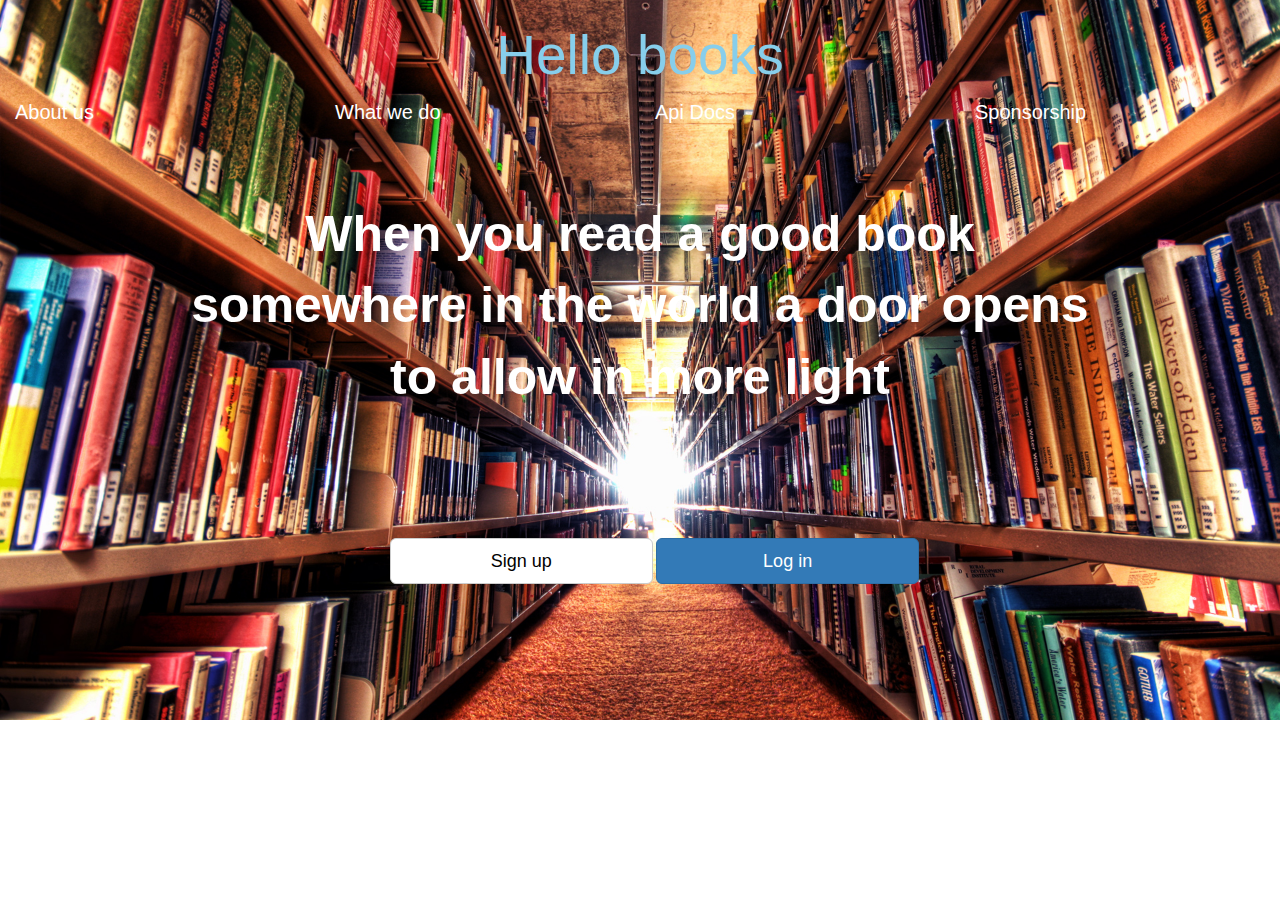
<file: index.html>
<!DOCTYPE html>

<html>
<head>
<link rel="stylesheet" href="https://maxcdn.bootstrapcdn.com/bootstrap/3.3.7/css/bootstrap.min.css">
<script src="https://ajax.googleapis.com/ajax/libs/jquery/3.2.1/jquery.min.js"></script>
<script src="https://maxcdn.bootstrapcdn.com/bootstrap/3.3.7/js/bootstrap.min.js"></script>
<link rel="stylesheet" href="https://cdnjs.cloudflare.com/ajax/libs/font-awesome/4.7.0/css/font-awesome.min.css">
<link rel="stylesheet" type="text/css" href="./styles/landing.css">
</head>
<body>
<div class="container-fluid">
<h2 style="color: skyblue" class="text-center">Hello books</h2>
<nav class="row">
  <a href=""><p class="col-xs-3" style="color:white">About us</p></a>
  <a href=""><p class="col-xs-3" style="color:white">What we do</p></a>
  <a href=""><p class="col-xs-3" style="color:white">Api Docs</p></a>
  <a href=""><p class="col-xs-3" style="color:white">Sponsorship</p></a>
</nav>
<div class="container slideshow-container">

<div class="mySlides fades">
  <div class="text-center"> <b>When you read a good book<br> somewhere in the world a door opens<br> to allow in more light<b></b></div>
</div>

<div class="mySlides fades">
  <div class="text-center"><b>Literacy is a bridge<br> from misery to<br> hope<b></b></div>
</div>

<div class="mySlides fades">
  <div class="text-center"><b>I have always imagined<br> that paradise will be<br> a kind of library<b></div>
</div>

</div>
<div class="btn-group-lg buttons">
	<button type="button" class="btn btn-default signup" data-toggle="modal" data-target="#myModal">Sign up</button>
	<button type="button" class="btn btn-primary login" data-toggle="modal" data-target="#myModal2">Log in</button>
</div>

<div id="myModal" class="modal fade" role="dialog">
  <div class="modal-dialog modal-sm">

    <!-- Modal content-->
    <div class="modal-content">
      <div class="modal-header">
        <button type="button" class="close" data-dismiss="modal">&times;</button>
        <h4 class="modal-title text-center">Sign Up</h4>
      </div>
      <div class="modal-body">
        <form class="form-group">
          <label>First name</label>
          <input type="text" name="surname" class="form-control" placeholder="first name"><br>
          <label>Other name</label>
          <input type="text" name="othername" class="form-control" placeholder="other name"><br>
          <label>Preferred Username</label>
          <input type="email" name="Username" class="form-control" placeholder="e.g lovelygurl"><br>
          <label>Email</label>
          <input type="email" name="email" class="form-control" placeholder="efosky@gmail.com"><br>
          <label>Password</label>
          <input type="password" name="password" class="form-control" placeholder="password"><br>
          <label>Retype Password</label>
          <input type="password" name="repassword" class="form-control" placeholder="retype pass"><br>
          <button value="submit" class="btn btn-success reg"><a href="./pages/userdashboard.html">SIGN UP</a></button><br>
          <p class="text-center">Already Registered? <a href=""><span data-toggle="modal" data-target="#myModal2">Login<a></span></p>
        </form>
      </div>
      <div class="modal-footer">
        <button type="button" class="btn btn-danger" data-dismiss="modal">Close</button>
      </div>
    </div>

  </div>
</div>

<div id="myModal2" class="modal fade" role="dialog">
  <div class="modal-dialog modal-sm">

    <!-- Modal content-->
    <div class="modal-content">
      <div class="modal-header">
        <button type="button" class="close" data-dismiss="modal">&times;</button>
        <h4 class="modal-title text-center">Log In</h4>
      </div>
      <div class="modal-body">
      <div class="form-image">
      <img src="./img/girl-512.png" class="img-circle img-responsive ">
      </div>
        <form class="form-group">
          <label>Username</label>
          <input type="email" name="Username" class="form-control" placeholder="e.g lovelygurl"><br>
          <label>Password</label>
          <input type="password" name="password" class="form-control" placeholder="password"><br>
          <button value="submit" class="btn btn-success reg"><a href="./pages/userdashboard.html">LOG IN</a></button><br>
          <p class="text-center">No account yet? <a href=""><span data-toggle="modal" data-target="#myModal">SignUp</span><a></p>
        </form>
      </div>
      <div class="modal-footer">
        <button type="button" class="btn btn-danger" data-dismiss="modal">Close</button>
      </div>
    </div>

  </div>
</div>

<script>
let slideIndex = 0;

const showSlides = ()=> {
    var i;
    var slides = document.getElementsByClassName("mySlides");
    for (i = 0; i < slides.length; i++) {
       slides[i].style.display = "none";  
    }
    slideIndex += 1
    if (slideIndex> slides.length) {slideIndex = 1}    
    slides[slideIndex-1].style.display = "block";  
    
    setTimeout(showSlides, 6000); // Change image every 2 seconds
}
showSlides();

let signupBtn = document.getElementsByClassName("signup");
let btnColors = ["red","green","blue"];
const changeBtnColor = ()=>{
	btnColors.forEach((color)=>{
		signupBtn.style.backgroundColor = color;

	})
	setTimeout(changeBtnColor, 3500)
}
changeBtnColor()
</script>
</body>
</div>
</html>
</file>
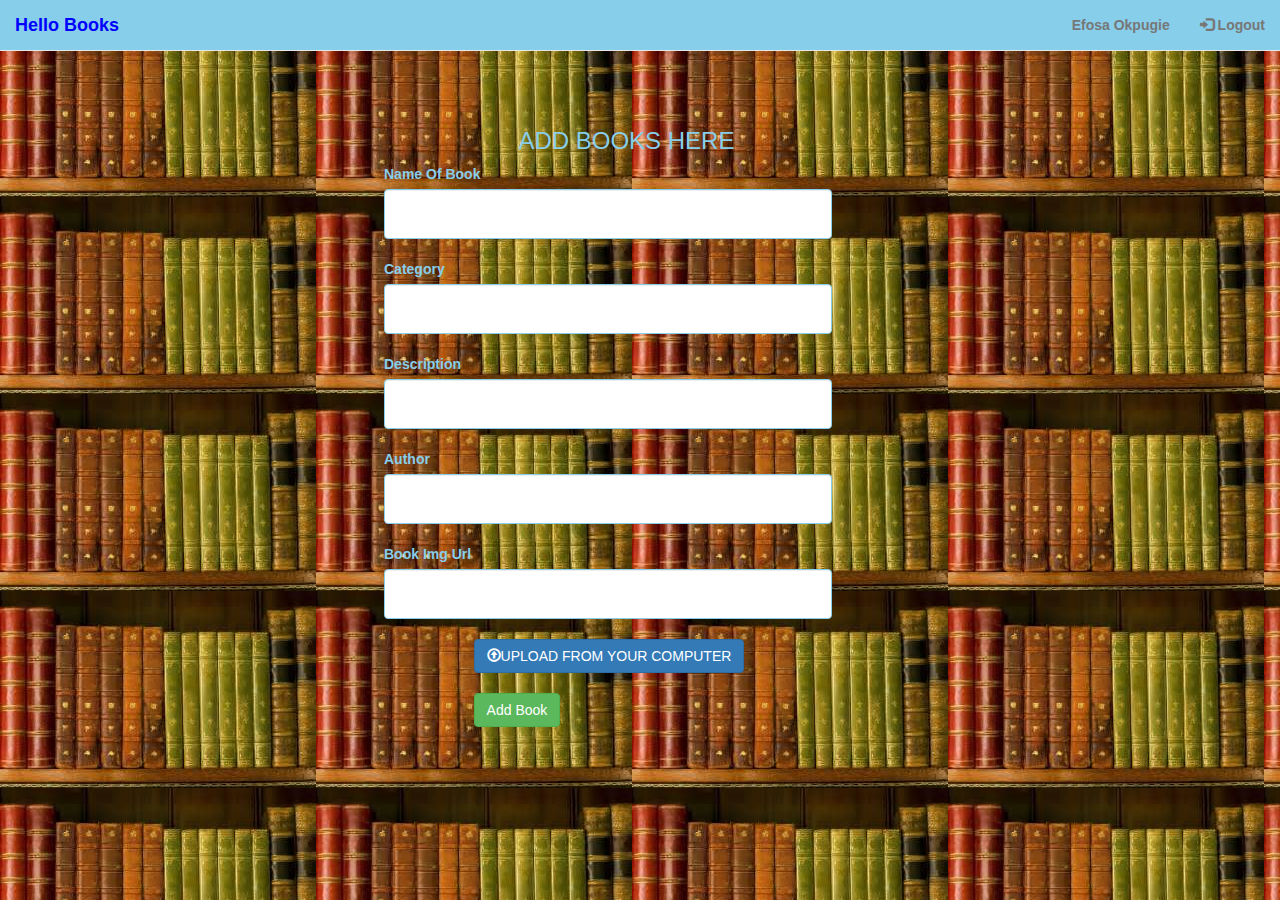
<file: pages/addbooks.html>
<!DOCTYPE html>
<html>
<head>
<link rel="stylesheet" href="https://maxcdn.bootstrapcdn.com/bootstrap/3.3.7/css/bootstrap.min.css">
<script src="https://ajax.googleapis.com/ajax/libs/jquery/3.2.1/jquery.min.js"></script>
<script src="https://maxcdn.bootstrapcdn.com/bootstrap/3.3.7/js/bootstrap.min.js"></script>
<link rel="stylesheet" href="https://cdnjs.cloudflare.com/ajax/libs/font-awesome/4.7.0/css/font-awesome.min.css">
<link rel="stylesheet" type="text/css" href="../styles/addbooks.css">
</head>
<body>
<nav class="navbar navbar-default navbar-fixed-top">
  <div class="container-fluid">
    <div class="navbar-header">
      <button type="button" class="navbar-toggle" data-toggle="collapse" data-target="#myNavbar">
        <span class="icon-bar"></span>
        <span class="icon-bar"></span>
        <span class="icon-bar"></span>                        
      </button>
      <a class="navbar-brand" href="#"><b><span style="color: blue">Hello Books</span><b></a>
    </div>
    <div class="collapse navbar-collapse" id="myNavbar">
      <ul class="nav navbar-nav navbar-right">
        <li data-toggle="tooltip" title="Check your Profile!"><a href="#"><span class="glyphicon glyphicon-light"></span> Efosa Okpugie</a></li>
        <li data-toggle="tooltip" title="Logout Now"><a href="../index.html"><span class="glyphicon glyphicon-log-in"></span> Logout</a></li>
      </ul>
    </div>
  </div>
</nav>

<form class="form-group">
    <div class="form-header">
  <h3>ADD BOOKS HERE</h3>
  </div>
  <form class="form-group">
        <label>Name Of Book</label>
        <input type="text" name="surname" class="form-control" ><br>
        <label>Category</label>
        <input type="text" name="othername" class="form-control" ><br>
        <label>Description</label>
        <input type="text" name="Username" class="form-control"><br>
        <label>Author</label>
        <input type="email" name="email" class="form-control"><br>
        <label>Book Img Url</label>
        <input type="text" name="imgurl" class="form-control"><br>
        <button class="btn btn-primary" class="form-control"><span class="glyphicon glyphicon-upload"></span>UPLOAD FROM YOUR COMPUTER</button><br><br>
        <a href="./admindashboard.html"><button value="submit" class="btn btn-success reg">Add Book</button></a><br>
</form>

</body>
</html>
</file>
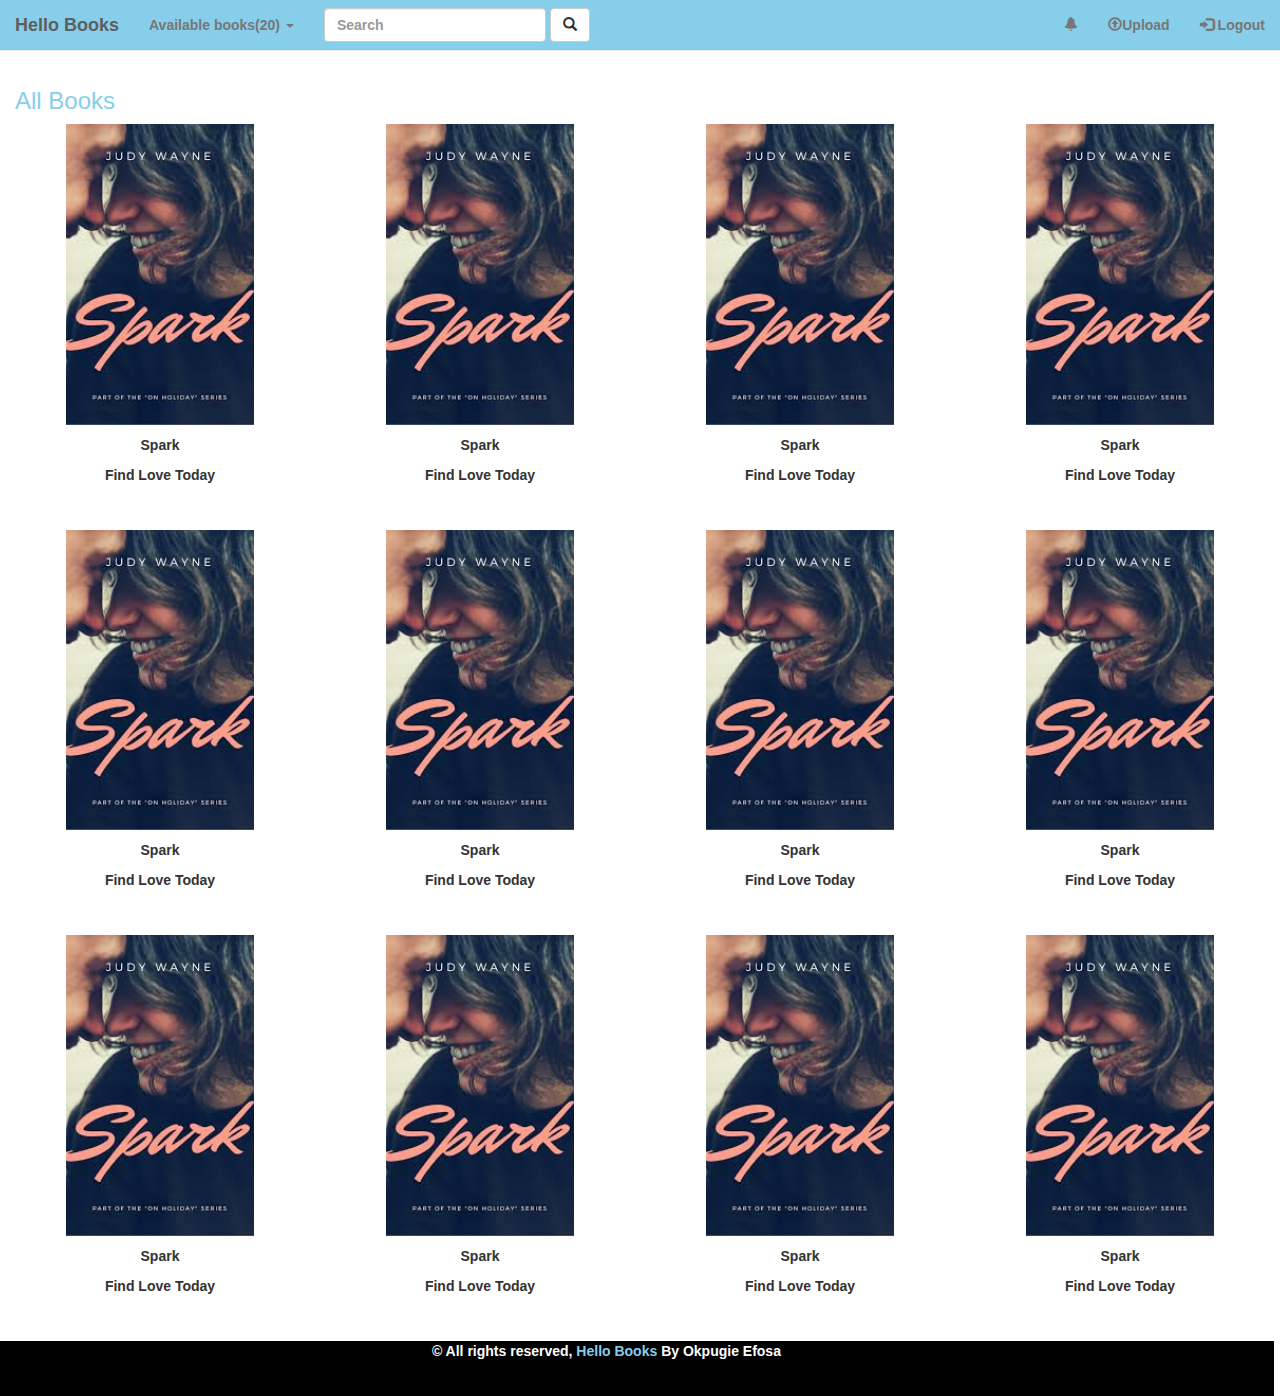
<file: pages/admindashboard.html>
<!DOCTYPE html>

<html>
<head>
  <link rel="stylesheet" href="https://maxcdn.bootstrapcdn.com/bootstrap/3.3.7/css/bootstrap.min.css">
  <script src="https://ajax.googleapis.com/ajax/libs/jquery/3.2.1/jquery.min.js"></script>
  <script src="https://maxcdn.bootstrapcdn.com/bootstrap/3.3.7/js/bootstrap.min.js"></script>
  <link rel="stylesheet" type="text/css" href="../styles/admindashboard.css">
</head>
<body>
<div class="container-fluid">
	<nav class="navbar navbar-default navbar-fixed-top">
  <div class="container-fluid">
    <div class="navbar-header">
      <button type="button" class="navbar-toggle" data-toggle="collapse" data-target="#myNavbar">
        <span class="icon-bar"></span>
        <span class="icon-bar"></span>
        <span class="icon-bar"></span>                        
      </button>
      <a class="navbar-brand" href="#"><b><span>Hello Books</span><b></a>
    </div>
    <div class="collapse navbar-collapse" id="myNavbar">
      <ul class="nav navbar-nav">
        <li class="dropdown">
          <a class="dropdown-toggle" data-toggle="dropdown" href="#" class="active">Available books(20) <span class="caret"></span></a>
          <ul class="dropdown-menu">
          <li><a href="#">Available books(20)</a></li>
            <li><a href="#">Science(5)</a></li>
            <li><a href="#">Tech(5)</a></li>
            <li><a href="#">History(5)</a></li>
            <li><a href="#">Novels(5)</a></li>
          </ul>
        </li>
      </ul>
      <form class="navbar-form navbar-left">
      <div class="form-group">
        <input type="text" class="form-control" placeholder="Search">
      </div>
      <button type="submit" class="btn btn-default"><span class="glyphicon glyphicon-search"></span></button>
    </form>
      <ul class="nav navbar-nav navbar-right">
      <li data-toggle="modal" title="Upload new book!" data-target="#myModal3"><a href="#"><span class="glyphicon glyphicon-bell"></span></a></li>
      <li data-toggle="tooltip" title="Upload new book!"><a href="./addbooks.html"><span class="glyphicon glyphicon-upload"></span>Upload</a></li>
        <li data-toggle="tooltip" title="Logout Now"><a href="../index.html"><span class="glyphicon glyphicon-log-in"></span> Logout</a></li>
      </ul>
    </div>
  </div>
</nav>
<div class="books">
	<h3 class="Title"><span style="color: skyblue">All Books</span></h3>
	<div class="rows">
		<div class="row text-center">
    <div class="col-sm-3">
      <div class="thumbnail">
        <img src="../img/images.jpg" alt="Paris" data-toggle="modal" data-target="#myModal2">
        <p><strong>Spark</strong></p>
        <p>Find Love Today</p>
      </div>
    </div>
    <div class="col-sm-3">
      <div class="thumbnail">
        <img src="../img/images.jpg" alt="New York" data-toggle="modal" data-target="#myModal2">
        <p><strong>Spark</strong></p>
        <p>Find Love Today</p>
      </div>
    </div>
    <div class="col-sm-3">
      <div class="thumbnail">
        <img src="../img/images.jpg" alt="San Francisco" data-toggle="modal" data-target="#myModal2">
        <p><strong>Spark</strong></p>
        <p>Find Love Today</p>
      </div>
    </div>
    <div class="col-sm-3">
      <div class="thumbnail">
        <img src="../img/images.jpg" alt="Paris" data-toggle="modal" data-target="#myModal2">
        <p><strong>Spark</strong></p>
        <p>Find Love Today</p>
      </div>
    </div>
    <div class="col-sm-3">
      <div class="thumbnail">
        <img src="../img/images.jpg" alt="New York" data-toggle="modal" data-target="#myModal2">
        <p><strong>Spark</strong></p>
        <p>Find Love Today</p>
      </div>
    </div>
    <div class="col-sm-3">
      <div class="thumbnail">
        <img src="../img/images.jpg" alt="San Francisco" data-toggle="modal" data-target="#myModal2">
        <p><strong>Spark</strong></p>
        <p>Find Love Today</p>
      </div>
    </div>
    <div class="col-sm-3">
      <div class="thumbnail">
        <img src="../img/images.jpg" alt="Paris" data-toggle="modal" data-target="#myModal2">
        <p><strong>Spark</strong></p>
        <p>Find Love Today</p>
      </div>
    </div>
    <div class="col-sm-3">
      <div class="thumbnail">
        <img src="../img/images.jpg" alt="New York" data-toggle="modal" data-target="#myModal2">
        <p><strong>Spark</strong></p>
        <p>Find Love Today</p>
      </div>
    </div>
    <div class="col-sm-3">
      <div class="thumbnail">
        <img src="../img/images.jpg" alt="San Francisco" data-toggle="modal" data-target="#myModal2">
        <p><strong>Spark</strong></p>
        <p>Find Love Today</p>
      </div>
    </div>
    <div class="col-sm-3">
      <div class="thumbnail">
        <img src="../img/images.jpg" alt="Paris" data-toggle="modal" data-target="#myModal2">
        <p><strong>Spark</strong></p>
        <p>Find Love Today</p>
      </div>
    </div>
    <div class="col-sm-3">
      <div class="thumbnail">
        <img src="../img/images.jpg" alt="New York" data-toggle="modal" data-target="#myModal2">
        <p><strong>Spark</strong></p>
        <p>Find Love Today</p>
      </div>
    </div>
    <div class="col-sm-3">
      <div class="thumbnail">
        <img src="../img/images.jpg" alt="San Francisco" data-toggle="modal" data-target="#myModal2">
        <p><strong>Spark</strong></p>
        <p>Find Love Today</p>
      </div>
    </div>
</div>
	</div>
</div>

<div id="myModal2" class="modal fade" role="dialog">
  <div class="modal-dialog modal-sm">

    <!-- Modal content-->
    <div class="modal-content">
      <div class="modal-header">
        <button type="button" class="close" data-dismiss="modal">&times;</button>
        <h4 class="modal-title text-center">Spark</h4>
      </div>
      <div class="modal-body">
  
<div class="card row mg" style="width: 30rem;" role="dialog">

  <div class="modal-dialog">
  <img class="card-img-top img-responsive" src="../img/images.jpg" alt="{{this._id}}" >
  <div class="card-block">
    <h4 class="card-title">Spark by Judy Wane</h4>
    <p class="card-text">Categories:Novel<br>Pages:120</p>
    <div class="btn-group btn-group-vertical">
    <button class="btn btn-default  borrow">EDIT</button>
    <button class="btn btn-success  borrow">ADD QUANTITY(5)</button>
    <button class="btn btn-primary  borrow">ASSIGN CATEGORY(Science)</button>
    <button class="btn btn-danger  borrow">DELETE BOOk</button
    </div>
  </div>
  </div>
  </div>
  </div>

  </div>
</div>
</div>

</div>
</body>
<div class="container-fluid">
<footer>
  <div class="footer-content">
  <p class="text-center">&copy; All rights reserved, <span style="color:skyblue">Hello Books</span> By Okpugie Efosa</p>
</footer>
<div id="myModal3" class="modal fade" role="dialog">
  <div class="modal-dialog">

    <!-- Modal content-->
    <div class="modal-content">
      <div class="modal-header">
      <p>Notifications</p>
        <button type="button" class="close" data-dismiss="modal">&times;</button>
      </div>
      <table class="table table-striped">
        <thead class="text-center">Alerts</thead>
        <tr>
          <td>Efosa Okpugie borrowed a book;Spark by Judy Wane</td>
        </tr>
        <tr>
          <td>Efosa Okpugie borrowed a book;Spark by Judy Wane</td>
        </tr>
        <tr>
          <td>Efosa Okpugie borrowed a book;Spark by Judy Wane</td>
        </tr>
        <tr>
          <td>Efosa Okpugie borrowed a book;Spark by Judy Wane</td>
        </tr>
        <tr>
          <td>Efosa Okpugie borrowed a book;Spark by Judy Wane</td>
        </tr>
      </table>
      <div class="modal-footer">
        <button type="button" class="btn btn-danger" data-dismiss="modal">Close</button>
      </div>
    </div>

  </div>
</div>
</div>

</html>
</file>
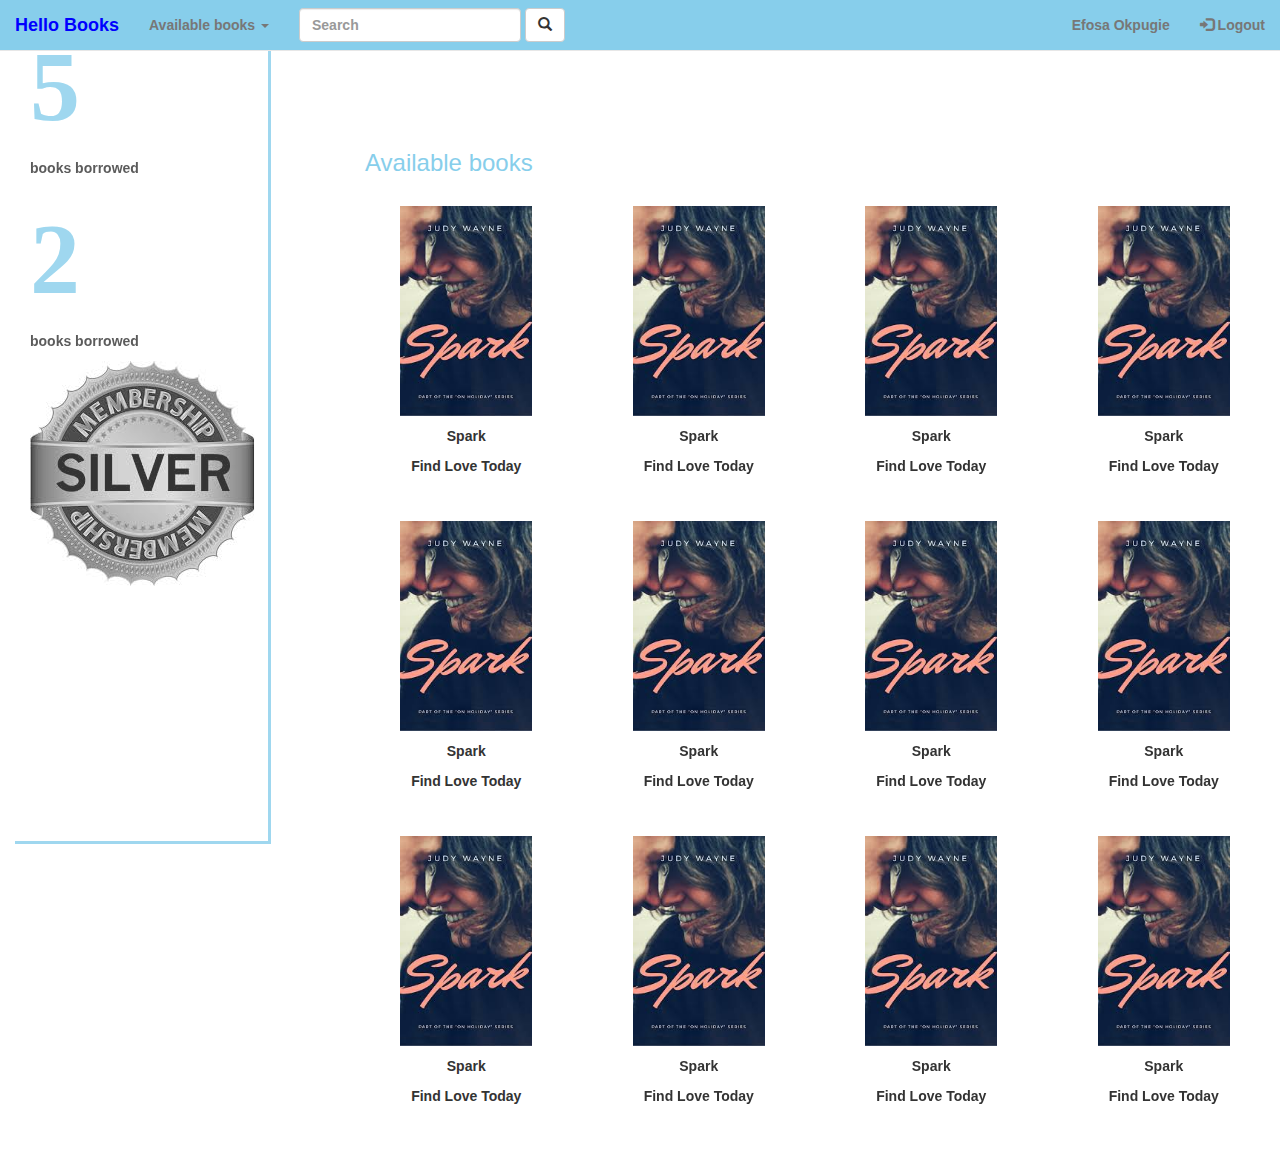
<file: pages/userdashboard.html>
<!DOCTYPE html>

<html>
<head>
	<link rel="stylesheet" href="https://maxcdn.bootstrapcdn.com/bootstrap/3.3.7/css/bootstrap.min.css">
  <script src="https://ajax.googleapis.com/ajax/libs/jquery/3.2.1/jquery.min.js"></script>
  <script src="https://maxcdn.bootstrapcdn.com/bootstrap/3.3.7/js/bootstrap.min.js"></script>
  <link rel="stylesheet" type="text/css" href="../styles/userdashboard.css">
</head>
<body>
<nav class="navbar navbar-default navbar-fixed-top">
  <div class="container-fluid">
    <div class="navbar-header">
      <button type="button" class="navbar-toggle" data-toggle="collapse" data-target="#myNavbar">
        <span class="icon-bar"></span>
        <span class="icon-bar"></span>
        <span class="icon-bar"></span>                        
      </button>
      <a class="navbar-brand" href="#"><b><span style="color: blue">Hello Books</span><b></a>
    </div>
    <div class="collapse navbar-collapse" id="myNavbar">
      <ul class="nav navbar-nav">
        <li class="dropdown">
          <a class="dropdown-toggle" data-toggle="dropdown" href="#" class="active">Available books <span class="caret"></span></a>
          <ul class="dropdown-menu">
          <li><a href="#">Available books</a></li>
            <li><a href="#">Science</a></li>
            <li><a href="#">Tech</a></li>
            <li><a href="#">History</a></li>
            <li><a href="#">Novels</a></li>
          </ul>
        </li>
      </ul>
      <form class="navbar-form navbar-left">
      <div class="form-group">
        <input type="text" class="form-control" placeholder="Search">
      </div>
      <button type="submit" class="btn btn-default"><span class="glyphicon glyphicon-search"></span></button>
    </form>
      <ul class="nav navbar-nav navbar-right">
        <li data-toggle="tooltip" title="Check your Profile!"><a href="./userprofile.html"><span class="glyphicon glyphicon-light"></span>Efosa Okpugie</a></li>
        <li data-toggle="tooltip" title="Logout Now"><a href="../index.html"><span class="glyphicon glyphicon-log-in"></span> Logout</a></li>
      </ul>
    </div>
  </div>
</nav>

<div class="container-fluid">
	<div class="sideinfo">
  <div class="container">
    <div class="side-message">
		  <p><span class="info">5</span><br><b>books borrowed</b></p>
      <p><span class="info second">2</span><br><b>books borrowed</b></p>
      <img src="../img/download1.jpg" class="img-responsive">
    </div>
    </div>
	</div>
	<div class="books">
	<div class=" bg-grey">
  <h3>Available books</h3><br>
  <div class="row text-center">
    <div class="col-sm-3">
      <div class="thumbnail">
        <img src="../img/images.jpg" alt="Paris" data-toggle="modal" data-target="#myModal2">
        <p><strong>Spark</strong></p>
        <p>Find Love Today</p>
      </div>
    </div>
    <div class="col-sm-3">
      <div class="thumbnail">
        <img src="../img/images.jpg" alt="New York" data-toggle="modal" data-target="#myModal2">
        <p><strong>Spark</strong></p>
        <p>Find Love Today</p>
      </div>
    </div>
    <div class="col-sm-3">
      <div class="thumbnail">
        <img src="../img/images.jpg" alt="San Francisco" data-toggle="modal" data-target="#myModal2">
        <p><strong>Spark</strong></p>
        <p>Find Love Today</p>
      </div>
    </div>
    <div class="col-sm-3">
      <div class="thumbnail">
        <img src="../img/images.jpg" alt="Paris" data-toggle="modal" data-target="#myModal2">
        <p><strong>Spark</strong></p>
        <p>Find Love Today</p>
      </div>
    </div>
    <div class="col-sm-3">
      <div class="thumbnail">
        <img src="../img/images.jpg" alt="New York" data-toggle="modal" data-target="#myModal2">
        <p><strong>Spark</strong></p>
        <p>Find Love Today</p>
      </div>
    </div>
    <div class="col-sm-3">
      <div class="thumbnail">
        <img src="../img/images.jpg" alt="San Francisco" data-toggle="modal" data-target="#myModal2">
        <p><strong>Spark</strong></p>
        <p>Find Love Today</p>
      </div>
    </div>
    <div class="col-sm-3">
      <div class="thumbnail">
        <img src="../img/images.jpg" alt="Paris" data-toggle="modal" data-target="#myModal2">
        <p><strong>Spark</strong></p>
        <p>Find Love Today</p>
      </div>
    </div>
    <div class="col-sm-3">
      <div class="thumbnail">
        <img src="../img/images.jpg" alt="New York" data-toggle="modal" data-target="#myModal2">
        <p><strong>Spark</strong></p>
        <p>Find Love Today</p>
      </div>
    </div>
    <div class="col-sm-3">
      <div class="thumbnail">
        <img src="../img/images.jpg" alt="San Francisco" data-toggle="modal" data-target="#myModal2">
        <p><strong>Spark</strong></p>
        <p>Find Love Today</p>
      </div>
    </div>
    <div class="col-sm-3">
      <div class="thumbnail">
        <img src="../img/images.jpg" alt="Paris" data-toggle="modal" data-target="#myModal2">
        <p><strong>Spark</strong></p>
        <p>Find Love Today</p>
      </div>
    </div>
    <div class="col-sm-3">
      <div class="thumbnail">
        <img src="../img/images.jpg" alt="New York" data-toggle="modal" data-target="#myModal2">
        <p><strong>Spark</strong></p>
        <p>Find Love Today</p>
      </div>
    </div>
    <div class="col-sm-3">
      <div class="thumbnail">
        <img src="../img/images.jpg" alt="San Francisco" data-toggle="modal" data-target="#myModal2">
        <p><strong>Spark</strong></p>
        <p>Find Love Today</p>
      </div>
    </div>
</div>
	</div>
  <div id="myModal2" class="modal fade" role="dialog">
  <div class="modal-dialog modal-sm">

    <!-- Modal content-->
    <div class="modal-content">
      <div class="modal-header">
        <button type="button" class="close" data-dismiss="modal">&times;</button>
        <h4 class="modal-title text-center">Spark</h4>
      </div>
      <div class="modal-body">
  
<div class="card row mg" style="width: 30rem;" role="dialog">

  <div class="modal-dialog">
  <img class="card-img-top img-responsive" src="../img/images.jpg" alt="{{this._id}}" >
  <div class="card-block">
    <h4 class="card-title">Spark by Judy Wane</h4>
    <p class="card-text">Categories:Novel<br>Pages:120</p>
    <div class="btn-group btn-group-vertical">
    <button class="btn btn-primary  borrow">BORROW</button>
    <button class="btn btn-success  borrow">OPEN IN APP</button>
    </div>
  </div>
  </div>
  </div>
  </div>

  </div>
</div>
</div>
</body>

</html>
</file>
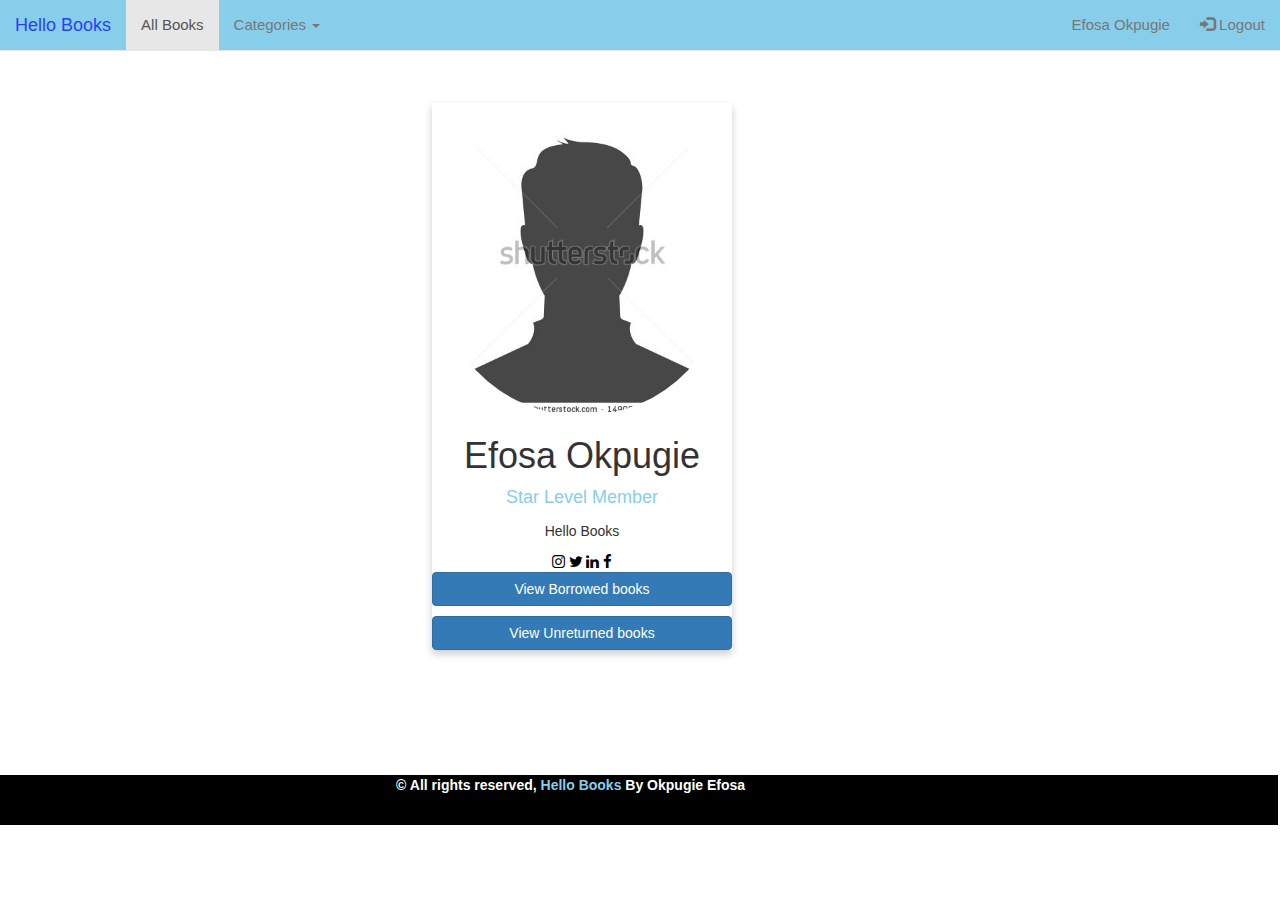
<file: pages/userprofile.html>
<!DOCTYPE html>

<html>
<head>
	<link rel="stylesheet" href="https://maxcdn.bootstrapcdn.com/bootstrap/3.3.7/css/bootstrap.min.css">
  <script src="https://ajax.googleapis.com/ajax/libs/jquery/3.2.1/jquery.min.js"></script>
  <script src="https://maxcdn.bootstrapcdn.com/bootstrap/3.3.7/js/bootstrap.min.js"></script>
  <link rel="stylesheet" href="https://cdnjs.cloudflare.com/ajax/libs/font-awesome/4.7.0/css/font-awesome.min.css">
  <link rel="stylesheet" type="text/css" href="../styles/userprofile.css">
</head>
<body>
<div class="container-fluid">
<div class="nav-and-profile">
<nav class="navbar navbar-default navbar-fixed-top">
  <div class="container-fluid">
    <div class="navbar-header">
      <button type="button" class="navbar-toggle" data-toggle="collapse" data-target="#myNavbar">
        <span class="icon-bar"></span>
        <span class="icon-bar"></span>
        <span class="icon-bar"></span>                        
      </button>
      <a class="navbar-brand" href="#"><span style="color: blue">Hello Books</span></a>
    </div>
    <div class="collapse navbar-collapse" id="myNavbar">
      <ul class="nav navbar-nav">
        <li class="active"><a href="#">All Books</a></li>
        <li class="dropdown">
          <a class="dropdown-toggle" data-toggle="dropdown" href="#">Categories <span class="caret"></span></a>
          <ul class="dropdown-menu">
            <li><a href="#">Science</a></li>
            <li><a href="#">Tech</a></li>
            <li><a href="#">History</a></li>
            <li><a href="#">Novels</a></li>
          </ul>
        </li>
      </ul>
      <ul class="nav navbar-nav navbar-right">
        <li data-toggle="tooltip" title="Check your Profile!"><a href=""><span class="glyphicon glyphicon-light"></span>Efosa Okpugie</a></li>
        <li data-toggle="tooltip" title="Logout Now"><a href="../index.html"><span class="glyphicon glyphicon-log-in"></span> Logout</a></li>
      </ul>
    </div>
  </div>
</nav>
<h2 class="text-center">Your Profile</h2>
<div class="profile">
<div class="card">
  <img src="../img/male_avatar.jpg" alt="John" style="width:100%" class="img-responsive img-circle">
    <h1>Efosa Okpugie</h1>
    <p class="title">Star Level Member</p>
    <p>Hello Books</p>
      <a href="#"><i class="fa fa-instagram"></i></a> 
      <a href="#"><i class="fa fa-twitter"></i></a>  
      <a href="#"><i class="fa fa-linkedin"></i></a>  
      <a href="#"><i class="fa fa-facebook"></i></a> 
   <p><button class="btn btn-default btn-block btn-primary" data-toggle="modal" data-target="#myModal2">View Borrowed books</button></p>
   <p><button class="btn btn-default btn-block btn-primary" data-toggle="collapse" data-target="#unreturned">View Unreturned books</button></p>
   </div>
</div>
</div>
<div class="unreturned">
<div class="row text-center collapse" id="unreturned">
<h3 style="color: skyblue">Unreturned Books</h3>
    <div class="col-sm-3">
      <div class="thumbnail">
        <img src="../img/images.jpg" alt="Paris">
        <p><strong>Spark by Judy Wane</strong></p>
        <button class="btn btn-default">Return</button>
      </div>
    </div>
    <div class="col-sm-3">
      <div class="thumbnail">
        <img src="../img/images.jpg" alt="New York">
        <p><strong>Spark by Judy Wane</strong></p>
        <button class="btn btn-default">Return</button>
      </div>
    </div>
    <div class="col-sm-3">
      <div class="thumbnail">
        <img src="../img/images.jpg" alt="San Francisco">
        <p><strong>Spark by Judy Wane</strong></p>
        <button class="btn btn-default">Return</button>
      </div>
    </div>
    <div class="col-sm-3">
      <div class="thumbnail">
        <img src="../img/images.jpg" alt="Paris">
       <p><strong>Spark by Judy Wane</strong></p>
        <button class="btn btn-default">Return</button>
      </div>
    </div>
</div>
</div>
<footer>
  <div class="footer-content">
    <p class="text-center"><b>&copy; All rights reserved, <span style="color:skyblue">Hello Books</span> By Okpugie Efosa</b></p>
  </div>
</footer>
</div>
  </div>
  <div id="myModal2" class="modal fade" role="dialog">
  <div class="modal-dialog">

    <!-- Modal content-->
    <div class="modal-content">
      <div class="modal-header">
        <button type="button" class="close" data-dismiss="modal">&times;</button>
        <h4 class="modal-title text-center">Your Borrow History</h4>
      </div>
      <div class="modal-body">
      <table class="table table-striped">
    <thead>
      <tr>
        <th>Date</th>
        <th>Book Name</th>
        <th>Returned status</th>
      </tr>
    </thead>
    <tbody>
      <tr>
        <td>12/7/2017</td>
        <td>Spark by Judy Wane</td>
        <td>Returned:13/8/2017</td>
      </tr>
      <tr>
        <td>15/8/2017</td>
        <td>Coding for Veterans</td>
        <td>Returned:13/9/2017</td>
      </tr>
      <tr>
        <td>16/09/2017</td>
        <td>Spark by Judy Wane</td>
        <td>Returned:13/09/2015</td>
      </tr>
      <tr>
        <td>16/09/2017</td>
        <td>Spark by Judy Wane</td>
        <td>Returned:13/09/2015</td>
      </tr>
      <tr>
        <td>16/09/2017</td>
        <td>Spark by Judy Wane</td>
        <td>Returned:13/09/2015</td>
      </tr>
      <tr>
        <td>16/09/2017</td>
        <td>Spark by Judy Wane</td>
        <td>Returned:13/09/2015</td>
      </tr>
      <tr>
        <td>16/09/2017</td>
        <td>Spark by Judy Wane</td>
        <td>Returned:13/09/2015</td>
      </tr>
      <tr>
        <td>16/09/2017</td>
        <td>Spark by Judy Wane</td>
        <td>Returned:13/09/2015</td>
      </tr>
      <tr>
        <td>16/09/2017</td>
        <td>Spark by Judy Wane</td>
        <td>Returned:13/09/2015</td>
      </tr>
      <tr>
        <td>16/09/2017</td>
        <td>Spark by Judy Wane</td>
        <td>Returned:13/09/2015</td>
      </tr>
      <tr>
        <td>16/09/2017</td>
        <td>Spark by Judy Wane</td>
        <td>Returned:13/09/2015</td>
      </tr>
      <tr>
        <td>16/09/2017</td>
        <td>Spark by Judy Wane</td>
        <td>Returned:13/09/2015</td>
      </tr>
    </tbody>
  </table>
      <div class="modal-footer">
        <button type="button" class="btn btn-danger" data-dismiss="modal">Close</button>
      </div>
    </div>

  </div>
</div>
</body>
</html>
</file>
<file: styles/landing.css>
body {
	background-size: 100% 100%;
    background:url(../img/landing.jpg);
    background-repeat: no-repeat;
    background-size: cover;
    font-family: lucida;
}

h2 {
	margin-top: 2%;
	font-size: 55px;
	color:white;
}

.buttons{
	margin-top: 10%;
	margin-left: 30%
}

nav {
  margin-left: 80%;
  margin-top: 1%;
  color: white;
  font-size :20px;
}

.signup,.login {
	width: 30%;
	height: 15%;
	color: white;
}

.signup {
    opacity: 1;
    color:black;
}

.reg {
    opacity: 1;
    margin-left: 25%
}

* {box-sizing:border-box}
body {font-family: Verdana,sans-serif;}
.mySlides {display:none}

/* Slideshow container */
.slideshow-container {
  position: relative;
  margin-top:5%;
  font-size: 50px;
  font-weight: 20px;
  color: white
}

/* Caption text */
.text {
  color: #f2f2f2;
  font-size: 15px;
  padding: 8px 12px;
  position: absolute;
  bottom: 8px;
  width: 100%;
  text-align: center;
}

/* Number text (1/3 etc) */
.numbertext {
  color: #f2f2f2;
  font-size: 12px;
  padding: 8px 12px;
  position: absolute;
  top: 0;
}

/* The dots/bullets/indicators */
.dot {
  height: 13px;
  width: 13px;
  margin: 0 2px;
  background-color: #bbb;
  border-radius: 50%;
  display: inline-block;
  transition: background-color 0.6s ease;
}

.active {
  background-color: #717171;
}

/* Fading animation */
.fades {
  -webkit-animation-name: fade;
  -webkit-animation-duration: 3.0s;
  animation-name: fade;
  animation-duration: 2.0s;
}

@-webkit-keyframes fade {
  from {opacity: .4} 
  to {opacity: 1}
}

@keyframes fade {
  from {opacity: .4} 
  to {opacity: 1}
}

/* On smaller screens, decrease text size */
@media only screen and (max-width: 300px) {
  .text {font-size: 11px}
}

/* Set a style for all buttons *

/* Extra styles for the cancel button */
.signupbtn {
	width: 20%
}

#myModal,#myModal2 {
}

.modal-header {
  background-color: skyblue
}

.modal-content {
  font-weight: 1px solid black;
  font-size: 1px solid black;
  font-family: lucida
}


.form-control  {
  height: 15%;
  width: 80%;
  border : 1px solid skyblue;
  font-size: 1px solid black;
  font-family:lucida;
}
.form-control:hover{
  border-bottom: 1px solid skyblue
}

form{
  margin-left: 10%
}
.form-image {
  margin-left: 55px;
  width:50%;
  height: 55px
  border-bottom: 10%
}
</file>
<file: styles/addbooks.css>
.signupbtn {
	width: 20%
}

#myModal,#myModal2 {
  opacity :0.9;
}

.modal-header {
  background-color: skyblue
}

.modal-content {
  font-weight: 1px solid black;
  font-size: 1px solid black;
  font-family: lucida
}

.form-control  {
  height: 50px;
  width: 50%;
  border : 1px solid skyblue;
  font-size: 5px solid black;
  font-family:lucida;
}

.form-control:hover{
  border-bottom: 1px solid skyblue
}

form {
  margin-top: 10%;
  margin-left: 30%;
}

h3 {
  margin-left: 15%;
  color : skyblue;
}

nav:hover {
  background-color: skyblue;
}

body {
  background-image: url(../img/th.jpg);
}

label {
  color:skyblue;
}

button {
  margin-left: 10%
}
</file>
<file: styles/admindashboard.css>
.thumbnail {
    padding: 0 0 15px 0;
    border: none;
    border-radius: 0;
}

.thumbnail img {
    width: 65%;
    height: 65%;
    margin-bottom: 10px;
}

.books {
	margin-top: 7%;
}

nav {
    background-color: skyblue
    opacity: 0.9;
    position: fixed
}
nav:hover {
    background-color: skyblue

}

.modal-header {
  background-color: skyblue
}

.modal-content {
  font-weight: 1px solid black;
  font-size: 1px solid black;
  font-family: lucida
}

.card-img-top {
    margin-left: 10%
}

.btn-group {
    width : 49.5%
}

footer {
    background-color: black;
    width:146%;
    height: 55px;
    color :white;
    margin-left: -44%;
}

.footer-content {
	margin-left: 25%;
}

.dropdown-menu {
    background-color: skyblue;
}
</file>
<file: styles/userdashboard.css>
nav {
    background-color: skyblue
    opacity: 0.9;
    position: fixed
}
nav:hover {
    background-color: skyblue
}

.sideinfo {
    width:20%;
    margin-top: 3%;
    border-right :3px solid skyblue;
    height: 89.5%;
    opacity: 0.8;
    position: fixed;
    border-bottom: 3px solid skyblue;
}

.thumbnail {
    padding: 0 0 15px 0;
    border: none;
    border-radius: 0;
}

.thumbnail img {
    width: 65%;
    height: 65%;
    margin-bottom: 10px;
}

.books {
    margin-top: 12%;
    margin-left: 28%;
}

.side-message {
    margin-top: -2%;
}

h3 {
    color : skyblue;
}

.card-img-top {
    margin-left: 10%
}

.btn-group {
    width : 49.5%
}

.card-text{
    margin-left: 5%;
    margin-top: 2%
}

.modal-header {
  background-color: skyblue
}

.modal-content {
  font-weight: 1px solid black;
  font-size: 1px solid black;
  font-family: lucida
}

.info {
    font-size: 100px;
    font-family: lucida;
    color :skyblue;
    margin-bottom: -5%;
}

footer {
    background-color: black;
    width:147%;
    height: 100px;
    color :white;
    margin-left: -44%;
}
</file>
<file: styles/userprofile.css>
.card {
  box-shadow: 0 4px 8px 0 rgba(0, 0, 0, 0.2);
  max-width: 300px;
  margin: auto;
  text-align: center;
  font-family: arial;
  margin-left: 2%;
}

.profile {
  margin-left: 32%;
  margin-top:4%;
}

.container {
  padding: 0 16px;
}

.container::after {
  content: "";
  clear: both;
  display: table;
}

.title {
  color: skyblue;
  font-size: 18px;
}

a {
  text-decoration: none;
  font-size: 15px;
  color: black;
}

button:hover, a:hover {
  opacity: 0.7;
}



.thumbnail {
    margin-top: 5%;
    padding: 0 0 15px 0;
    border: none;
    border-radius: 0;
    margin-left: 10%;
    margin-bottom: 10px;
    width: 58%;
    height: 59%
}

.navbar{
  font-size: 2px
}

.card2-img-top {
    margin-left: 10%
}

.btn-group {
    width : 49.5%
}

.card2-text{
    margin-left: 5%;
    margin-top: 2%
}

.modal-header {
  background-color: skyblue
}

.modal-content {
  font-weight: 1px solid black;
  font-size: 1px solid black;
  font-family: lucida
}


footer {
    background-color: black;
    width:145%;
    height :50px;
    color :white;
    margin-left: -44%;
    margin-top: 10%;
}

.footer-content {
    margin-left: 22%
}

#borrow-history {
  width:70%;
  height: 530px;
  margin-left: 28%;
  margin-top: -39%
}

.well {
  width: 100%;
  height: 530px;
}

table {
  width: 50%;
  height :20px;
}

nav:hover {
  background-color: skyblue
}
</file>
